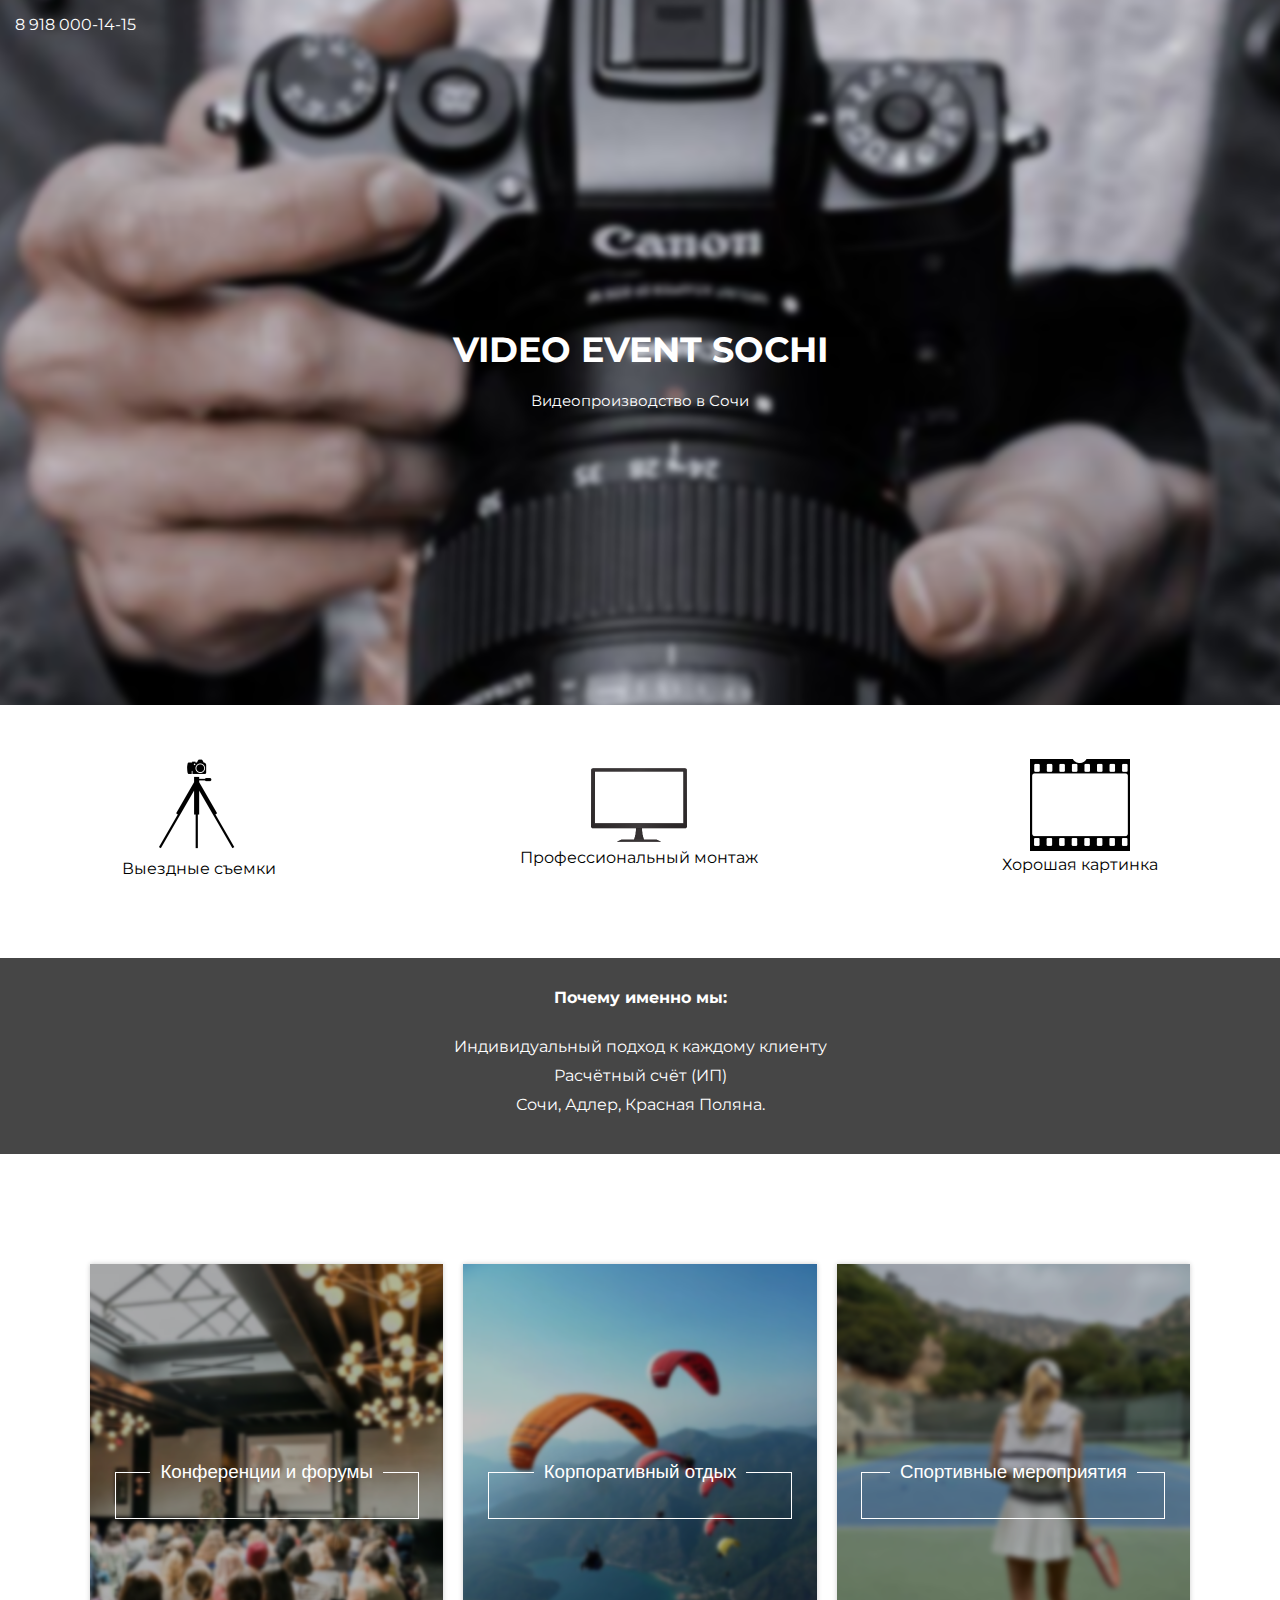
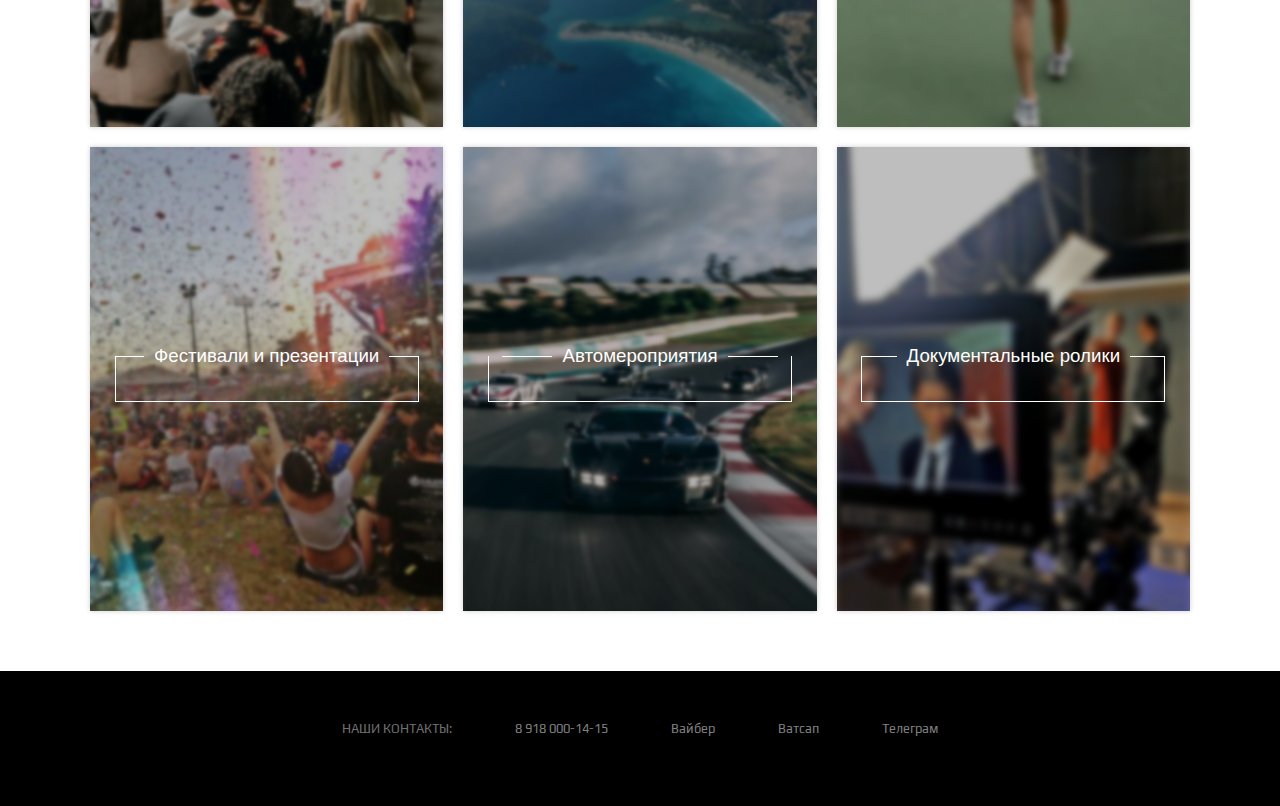
<file: index.html>
<!DOCTYPE html>
<html lang="en">

<head>
    <meta charset="UTF-8">
    <meta http-equiv="X-UA-Compatible" content="IE=edge">
    <meta name="viewport" content="width=device-width, initial-scale=1.0">
    <link rel="stylesheet" href="style.css">
    <link rel="preconnect" href="https://fonts.gstatic.com">
    <link href="https://fonts.googleapis.com/css2?family=Fredoka+One&family=Play&display=swap" rel="stylesheet">
    <link rel="stylesheet" href="https://cdnjs.cloudflare.com/ajax/libs/font-awesome/4.7.0/css/font-awesome.min.css">
    <link rel="preconnect" href="https://fonts.googleapis.com">
    <link rel="preconnect" href="https://fonts.gstatic.com" crossorigin>
    <link href="https://fonts.googleapis.com/css2?family=Montserrat&display=swap" rel="stylesheet">
    <link rel="icon" href="img/logo.png" type="image/png">
    <meta name="keywords" content="Videographer, Video Event, Video Even Sochi, Видеооператор, Видеооператор Сочи,
    Видеограф, видеосьемка, видеосъемка,  видео в сочи, видеограф сочи, съемка сочи, оператор сочи, оператор,  
    оператор на мероприятие, отчетное видео, съёмка отчетов, евент сочи, ивент сочи, бекстейдж, конференция, форум, 
    фотограф сочи, фотосъёмка в сочи, фото видео сочи">
    <meta name="description" content="Видеосъемка в Сочи.">
    <title>Videoeventsochi</title>
</head>
<body>
    <!-- Навигационная панель 
    <div class="nav-bar">
        <div class="contain">
            <div class="nav">
                <div class="nav-logo">
                    <a href="">тут типа лого</a>
                </div>
                <div class="nav-text">
                    <a href="">Главная</a>
                    <a href="" style="margin-left: 10px;">О нас</a>
                    <a href="" style="margin-left: 10px;">Услуги</a>
                    <a href="" style="margin-left: 10px;">Контакты</a>
                </div>
            </div>
        </div>
    </div>
    -->
    <!-- Картинка с названием -->
    <div class="title">
        <p style="padding-top: 15px; padding-left: 15px;"><a href="tel:89180001415">8 918 000-14-15</a></p>
        <div class="title-main">
            <div class="title-main-txt">
                <span><b>VIDEO EVENT SOCHI</b></span>
                <p style="margin-top: 20px;">Видеопроизводство в Сочи</p>
            </div>
        </div>
    </div>
    <!-- Перечень услуг -->
    <div class="features-block">
        <div class="image">
            <span>
                <picture>
                    <img src="img/камера.png" alt="">
                </picture>
                <p>Выездные съемки</p>
            </span>
            <span>
                <picture>
                    <img src="img/монитор.png" alt="">
                </picture>
                <p>Профессиональный монтаж</p>
            </span>
            <span>
                <picture>
                    <img src="img/кинолента.png" alt="">
                </picture>
                <p>Хорошая картинка</p>
            </span>
        </div>
    </div>
    <!-- Плюсы -->
    <div class="pluses">
        <div class="pluses-txt">
            <p style="margin-bottom: 30px;"><b>Почему именно мы:</b></p>
            <p style="margin-bottom: 10px;">Индивидуальный подход к каждому клиенту</p>
            <p style="margin-bottom: 10px;">Расчётный счёт (ИП)</p>
            <p style="margin-bottom: 10px;">Сочи, Адлер, Красная Поляна.</p>
        </div>
    </div>


    <!-- Портфолио -->
    <div class="portfolio-wrap">
        <div class="portfolio-item">
            <div class="portfolio-item-wrap">
                <a href="конференции и форумы/index.html">
                    <img src="img/конференция.png">
                    <div class="portfolio-item-inner">
                        <div class="portfolio-heading">
                            <h3>Конференции и форумы</h3>
                        </div>
                        <ul>
                            <li>Портфолио</li>

                        </ul>
                    </div>
                </a>
            </div>
        </div>

        <div class="portfolio-item">
            <div class="portfolio-item-wrap">
                <a href="корпоративный отдых/index.html">
                    <img src="img/корпоративный отдых.png">
                    <div class="portfolio-item-inner">
                        <div class="portfolio-heading">
                            <h3>Корпоративный отдых</h3>
                        </div>
                        <ul>
                            <li>Портфолио</li>

                        </ul>
                    </div>
                </a>
            </div>
        </div>

        <div class="portfolio-item">
            <div class="portfolio-item-wrap">
                <a href="спортивные мероприятия/index.html">
                    <img src="img/спортивные мероприятия.png">
                    <div class="portfolio-item-inner">
                        <div class="portfolio-heading">
                            <h3>Спортивные мероприятия</h3>
                        </div>
                        <ul>
                            <li>Портфолио</li>

                        </ul>
                    </div>
                </a>
            </div>
        </div>
    </div>


    <div class="portfolio-wrap">
        <div class="portfolio-item">
            <div class="portfolio-item-wrap">
                <a href="фестивали и презентации/index.html">
                    <img src="img/фестивали.png">
                    <div class="portfolio-item-inner">
                        <div class="portfolio-heading">
                            <h3>Фестивали и презентации</h3>
                        </div>
                        <ul>
                            <li>Портфолио</li>

                        </ul>
                    </div>
                </a>
            </div>
        </div>

        <div class="portfolio-item">
            <div class="portfolio-item-wrap">
                <a href="автомероприятия/index.html">
                    <img src="img/автомероприятия.png">
                    <div class="portfolio-item-inner">
                        <div class="portfolio-heading">
                            <h3>Автомероприятия</h3>
                        </div>
                        <ul>
                            <li>Портфолио</li>

                        </ul>
                    </div>
                </a>
            </div>
        </div>

        <div class="portfolio-item">
            <div class="portfolio-item-wrap">
                <a href="документальные ролики/index.html">
                    <img src="img/документальные ролики.png">
                    <div class="portfolio-item-inner">
                        <div class="portfolio-heading">
                            <h3>Документальные ролики</h3>
                        </div>
                        <ul>
                            <li>Портфолио</li>

                        </ul>
                    </div>
                </a>
            </div>
        </div>
    </div>


    <body>
        <footer>
            <div class="footer">
                <div class="row">
                    <ul>
                        <li style="margin-bottom: 20px;">НАШИ КОНТАКТЫ:</li>
                        <li><a href="tel:89180001415">8 918 000-14-15</a></li>
                        <li><a href="#">Вайбер</a></li>
                        <li><a href="#">Ватсап</a></li>
                        <li><a href="#">Телеграм</a></li>
                    </ul>
                </div>
            </div>
        </footer>
    </body>

</html>
</file>
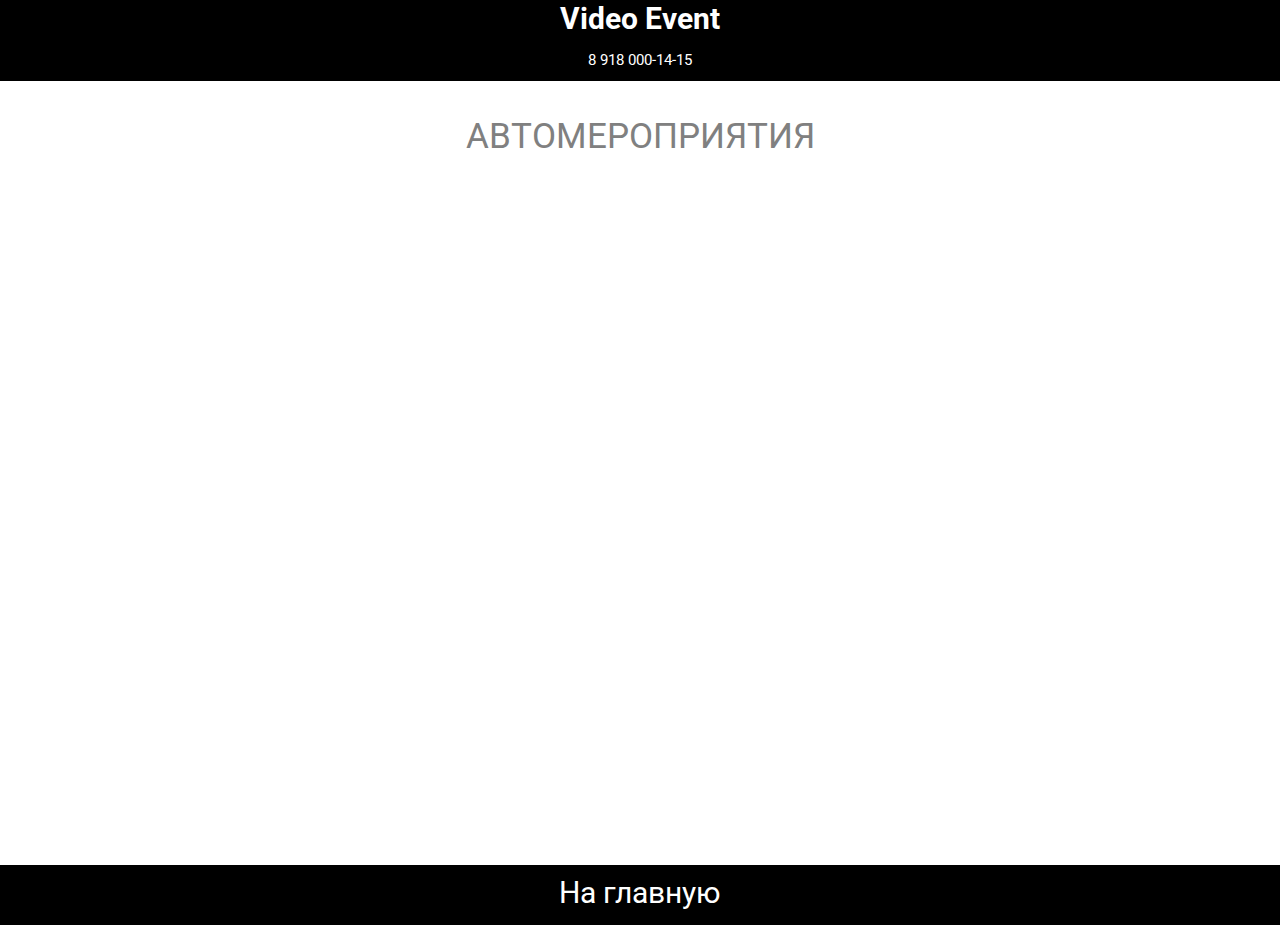
<file: автомероприятия/index.html>
<!DOCTYPE html>
<html lang="en">
<head>
    <meta charset="UTF-8">
    <meta http-equiv="X-UA-Compatible" content="IE=edge">
    <meta name="viewport" content="width=device-width">
    <title>auto-event</title>
    <link rel="stylesheet" href="style.css">
    <link rel="preconnect" href="https://fonts.googleapis.com">
    <link rel="preconnect" href="https://fonts.gstatic.com" crossorigin>
    <link href="https://fonts.googleapis.com/css2?family=Roboto&display=swap" rel="stylesheet">
    
</head>
<body>
    <div class="header">
        <b> Video Event </b>
        <p style="font-size: 15px;">8 918 000-14-15</p>
    </div>

    <div>
        <p style="font-family: 'Roboto', sans-serif; font-size: 35px; text-align: center; color: gray;">АВТОМЕРОПРИЯТИЯ </p>
        <div class="video">
            <div class="video1"><iframe src="https://www.youtube.com/embed/6zsFt4Uz3lM" title="YouTube video player" frameborder="0" allow="accelerometer; autoplay; clipboard-write; encrypted-media; gyroscope; picture-in-picture" allowfullscreen></iframe></div>
            <div class="video2"><iframe src="https://www.youtube.com/embed/AgwT9jI5Nmg" title="YouTube video player" frameborder="0" allow="accelerometer; autoplay; clipboard-write; encrypted-media; gyroscope; picture-in-picture" allowfullscreen></iframe></div>
        </div>
        <div class="video">
            <div class="video1"><iframe src="https://www.youtube.com/embed/pvJ8BNZuOn8" title="YouTube video player" frameborder="0" allow="accelerometer; autoplay; clipboard-write; encrypted-media; gyroscope; picture-in-picture" allowfullscreen></iframe></div>
            <div class="video2"><iframe src="https://www.youtube.com/embed/MUA4OocpaIM" title="YouTube video player" frameborder="0" allow="accelerometer; autoplay; clipboard-write; encrypted-media; gyroscope; picture-in-picture" allowfullscreen></iframe></div>
        </div>
    </div>

    <div class="end">
        <a onclick="history.back(); return false;">На главную</a>
    </div>
</body>
</html>
</file>
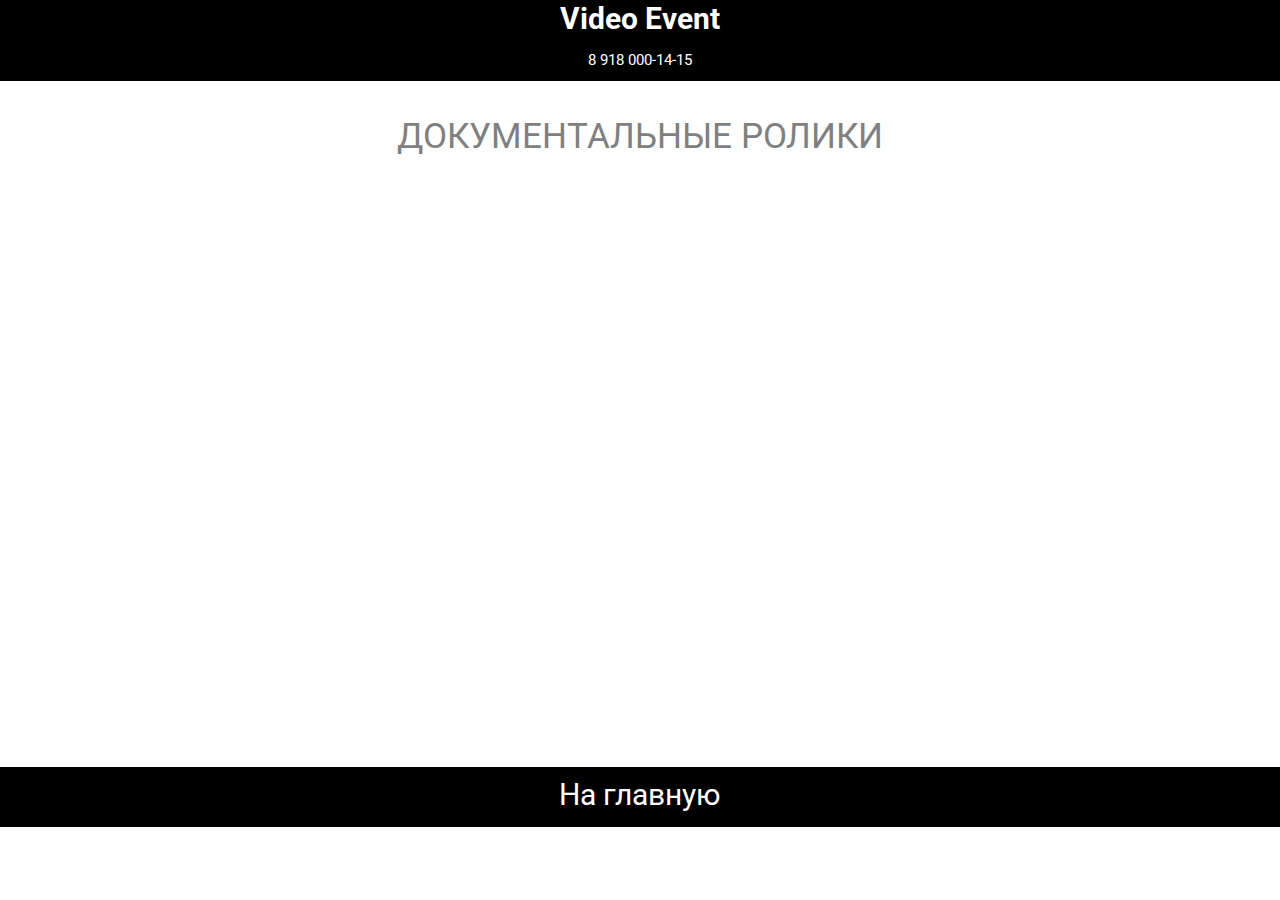
<file: документальные ролики/index.html>
<!DOCTYPE html>
<html lang="en">
<head>
    <meta charset="UTF-8">
    <meta http-equiv="X-UA-Compatible" content="IE=edge">
    <meta name="viewport" content="width=device-width">
    <title>doc-event</title>
    <link rel="stylesheet" href="style.css">
    <link rel="preconnect" href="https://fonts.googleapis.com">
    <link rel="preconnect" href="https://fonts.gstatic.com" crossorigin>
    <link href="https://fonts.googleapis.com/css2?family=Roboto&display=swap" rel="stylesheet">
    
</head>
<body>
    <div class="header">
        <b> Video Event </b>
        <p style="font-size: 15px;">8 918 000-14-15</p>
    </div>

    <div style="margin-bottom: 266px;">
        <p style="font-family: 'Roboto', sans-serif; font-size: 35px; text-align: center; color: gray;">ДОКУМЕНТАЛЬНЫЕ РОЛИКИ</p>
        <div class="video">
            <div class="video1"><iframe src="https://www.youtube.com/embed/60us82OI83E" title="YouTube video player" frameborder="0" allow="accelerometer; autoplay; clipboard-write; encrypted-media; gyroscope; picture-in-picture" allowfullscreen></iframe></div>
            <div class="video2"></div>
        </div>
    </div>

    <div class="end">
        <a onclick="history.back(); return false;">На главную</a>
    </div>
</body>
</html>
</file>
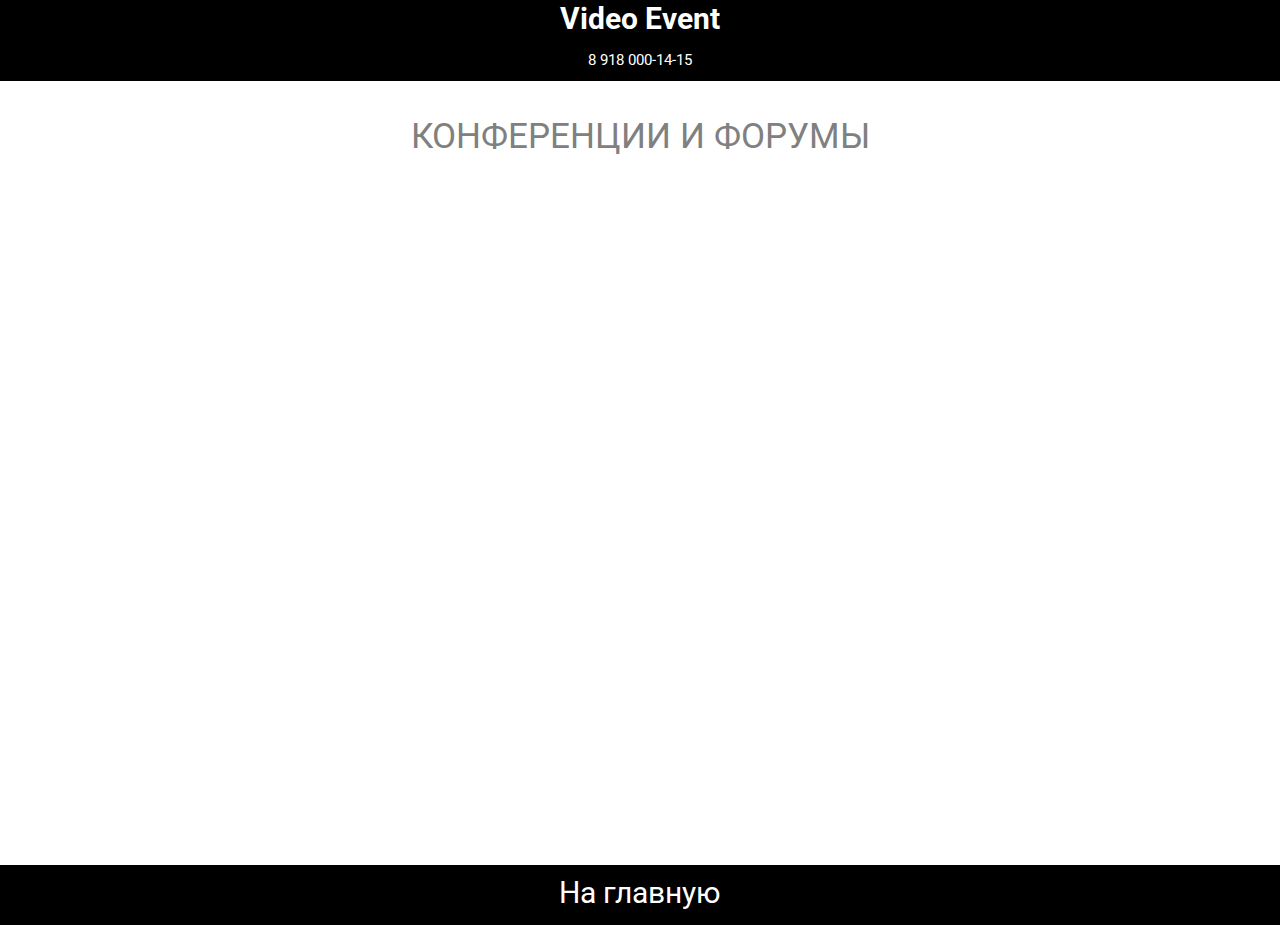
<file: конференции и форумы/index.html>
<!DOCTYPE html>
<html lang="en">
<head>
    <meta charset="UTF-8">
    <meta http-equiv="X-UA-Compatible" content="IE=edge">
    <meta name="viewport" content="width=device-width">
    <title>conf-event</title>
    <link rel="stylesheet" href="style.css">
    <link rel="preconnect" href="https://fonts.googleapis.com">
    <link rel="preconnect" href="https://fonts.gstatic.com" crossorigin>
    <link href="https://fonts.googleapis.com/css2?family=Roboto&display=swap" rel="stylesheet">
    
</head>
<body>
    <div class="header">
        <b> Video Event </b>
        <p style="font-size: 15px;">8 918 000-14-15</p>
    </div>

    <div>
        <p style="font-family: 'Roboto', sans-serif; font-size: 35px; text-align: center; color: gray;">КОНФЕРЕНЦИИ И ФОРУМЫ</p>
        <div class="video">
            <div class="video1"><iframe src="https://www.youtube.com/embed/PwF_7t7sg6E" title="YouTube video player" frameborder="0" allow="accelerometer; autoplay; clipboard-write; encrypted-media; gyroscope; picture-in-picture" allowfullscreen></iframe></div>
            <div class="video2"><iframe src="https://www.youtube.com/embed/FwfPTB41bFY" title="YouTube video player" frameborder="0" allow="accelerometer; autoplay; clipboard-write; encrypted-media; gyroscope; picture-in-picture" allowfullscreen></iframe></div>
        </div>
        <div class="video">
            <div class="video1"><iframe src="https://www.youtube.com/embed/UuvEWRpJK_Y" title="YouTube video player" frameborder="0" allow="accelerometer; autoplay; clipboard-write; encrypted-media; gyroscope; picture-in-picture" allowfullscreen></iframe></div>
            <div class="video2"><iframe src="https://www.youtube.com/embed/SpVK8iKXnTU" title="YouTube video player" frameborder="0" allow="accelerometer; autoplay; clipboard-write; encrypted-media; gyroscope; picture-in-picture" allowfullscreen></iframe></div>
        </div>
    </div>

    <div class="end">
        <a onclick="history.back(); return false;">На главную</a>
    </div>
</body>
</html>
</file>
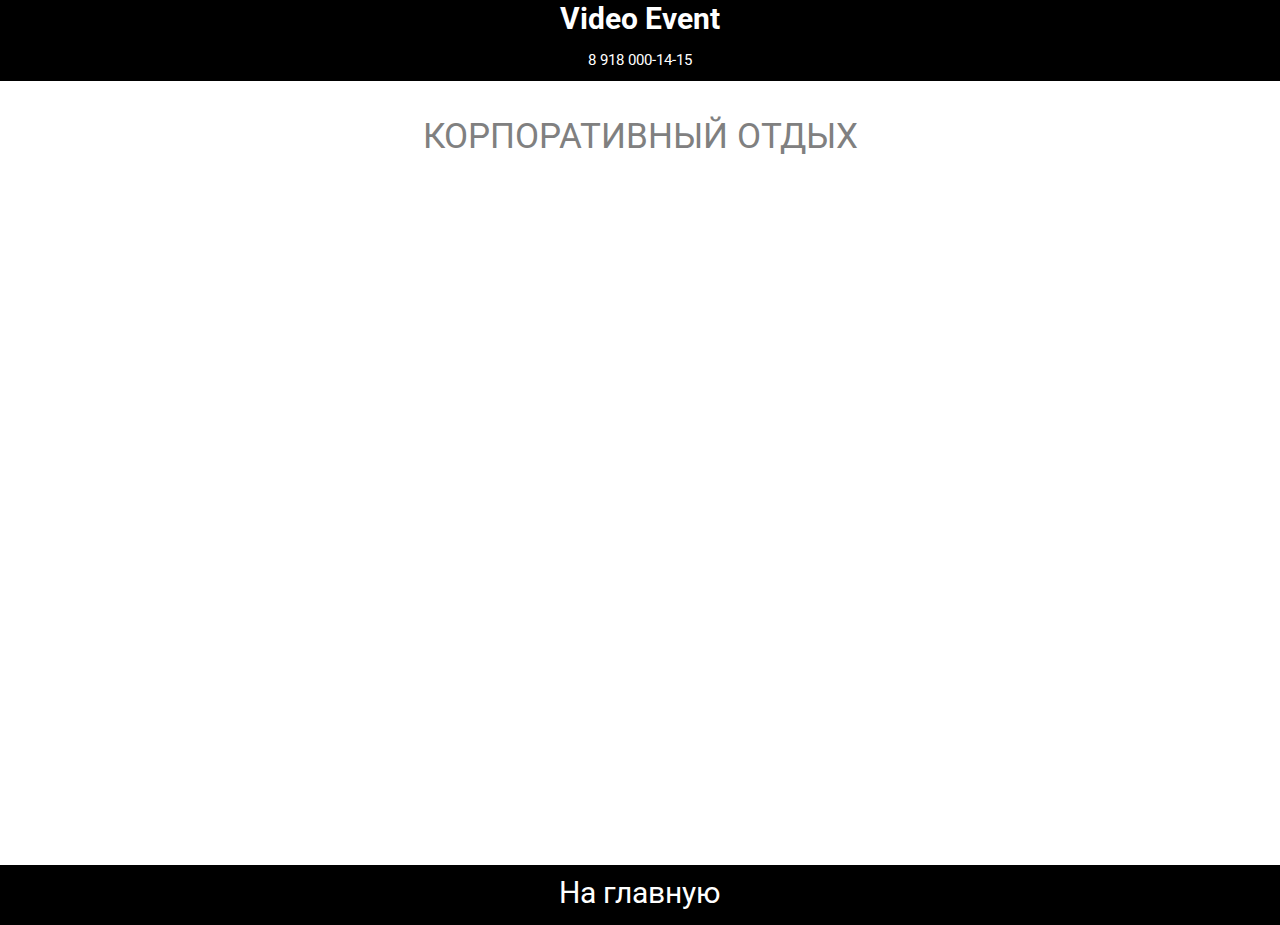
<file: корпоративный отдых/index.html>
<!DOCTYPE html>
<html lang="en">
<head>
    <meta charset="UTF-8">
    <meta http-equiv="X-UA-Compatible" content="IE=edge">
    <meta name="viewport" content="width=device-width">
    <title>corp-event</title>
    <link rel="stylesheet" href="style.css">
    <link rel="preconnect" href="https://fonts.googleapis.com">
    <link rel="preconnect" href="https://fonts.gstatic.com" crossorigin>
    <link href="https://fonts.googleapis.com/css2?family=Roboto&display=swap" rel="stylesheet">
    
</head>
<body>
    <div class="header">
        <b> Video Event </b>
        <p style="font-size: 15px;">8 918 000-14-15</p>
    </div>

    <div>
        <p style="font-family: 'Roboto', sans-serif; font-size: 35px; text-align: center; color: gray;">КОРПОРАТИВНЫЙ ОТДЫХ</p>
        <div class="video">
            <div class="video1"><iframe src="https://www.youtube.com/embed/0JVIwKSuCjc" title="YouTube video player" frameborder="0" allow="accelerometer; autoplay; clipboard-write; encrypted-media; gyroscope; picture-in-picture" allowfullscreen></iframe></div>
            <div class="video2"><iframe src="https://www.youtube.com/embed/rxlo-0lfzUU" title="YouTube video player" frameborder="0" allow="accelerometer; autoplay; clipboard-write; encrypted-media; gyroscope; picture-in-picture" allowfullscreen></iframe></div>
        </div>
        <div class="video">
            <div class="video1"><iframe src="https://www.youtube.com/embed/BPiDqrMm-eQ" title="YouTube video player" frameborder="0" allow="accelerometer; autoplay; clipboard-write; encrypted-media; gyroscope; picture-in-picture" allowfullscreen></iframe></div>
            <div class="video2"><iframe  src="https://www.youtube.com/embed/sfN37SJ2wQ8" title="YouTube video player" frameborder="0" allow="accelerometer; autoplay; clipboard-write; encrypted-media; gyroscope; picture-in-picture" allowfullscreen></iframe></div>
        </div>
    </div>

    <div class="end">
        <a onclick="history.back(); return false;">На главную</a>
    </div>
</body>
</html>
</file>
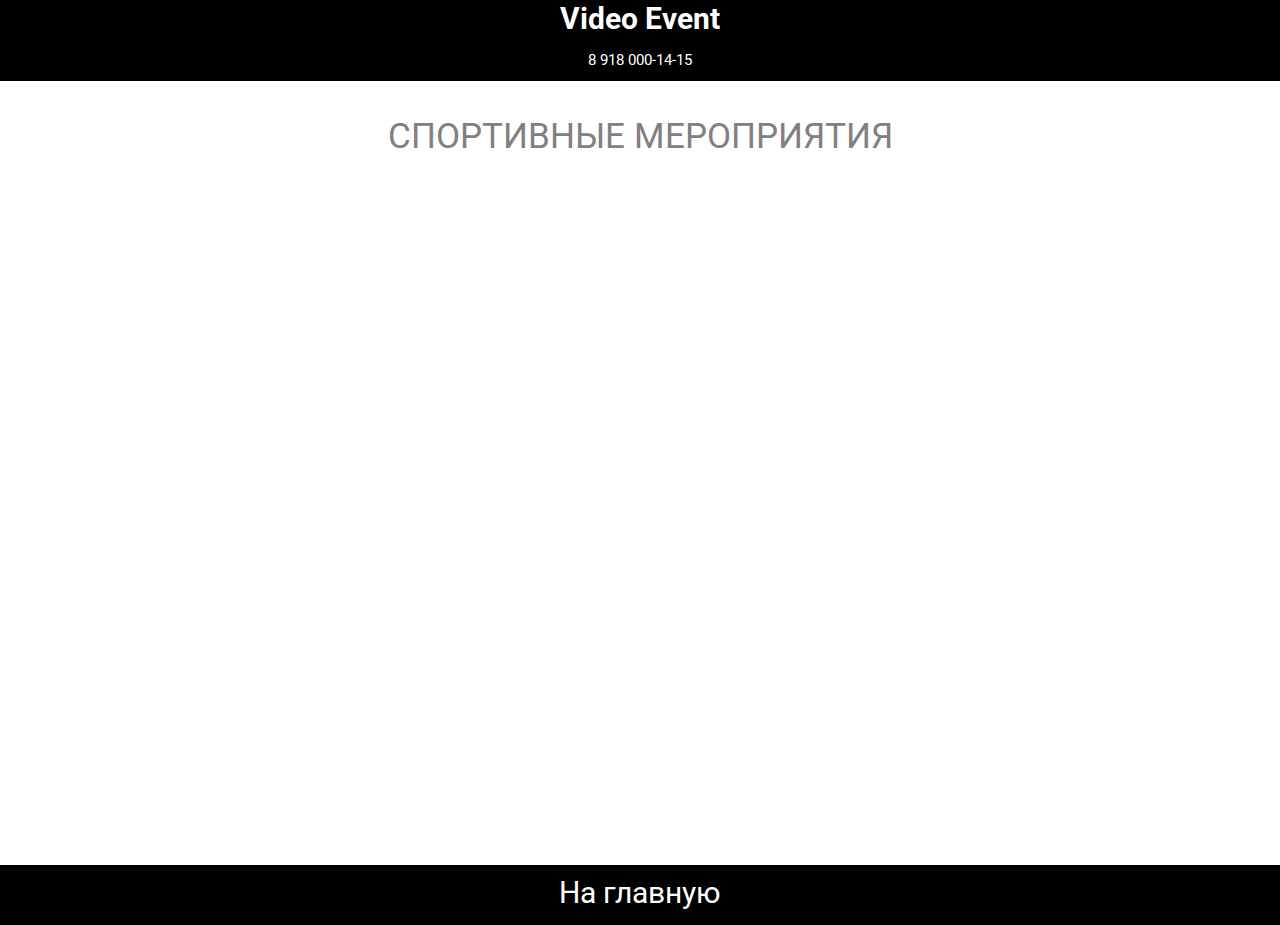
<file: спортивные мероприятия/index.html>
<!DOCTYPE html>
<html lang="en">
<head>
    <meta charset="UTF-8">
    <meta http-equiv="X-UA-Compatible" content="IE=edge">
    <meta name="viewport" content="width=device-width">
    <title>sport-event</title>
    <link rel="stylesheet" href="style.css">
    <link rel="preconnect" href="https://fonts.googleapis.com">
    <link rel="preconnect" href="https://fonts.gstatic.com" crossorigin>
    <link href="https://fonts.googleapis.com/css2?family=Roboto&display=swap" rel="stylesheet">
    
</head>
<body>
    <div class="header">
        <b> Video Event </b>
        <p style="font-size: 15px;">8 918 000-14-15</p>
    </div>

    <div>
        <p style="font-family: 'Roboto', sans-serif; font-size: 35px; text-align: center; color: gray;">СПОРТИВНЫЕ МЕРОПРИЯТИЯ</p>
        <div class="video">
            <div class="video1"><iframe src="https://www.youtube.com/embed/oKflKxfPcFg" title="YouTube video player" frameborder="0" allow="accelerometer; autoplay; clipboard-write; encrypted-media; gyroscope; picture-in-picture" allowfullscreen></iframe></div>
            <div class="video2"><iframe src="https://www.youtube.com/embed/iEVLuqtZZ2E" title="YouTube video player" frameborder="0" allow="accelerometer; autoplay; clipboard-write; encrypted-media; gyroscope; picture-in-picture" allowfullscreen></iframe></div>
        </div>
        <div class="video">
            <div class="video1"><iframe src="https://www.youtube.com/embed/u5q1Va7CXdA" title="YouTube video player" frameborder="0" allow="accelerometer; autoplay; clipboard-write; encrypted-media; gyroscope; picture-in-picture" allowfullscreen></iframe></div>
            <div class="video2"></div>
        </div>
    </div>

    <div class="end">
        <a onclick="history.back(); return false;">На главную</a>
    </div>
</body>
</html>
</file>
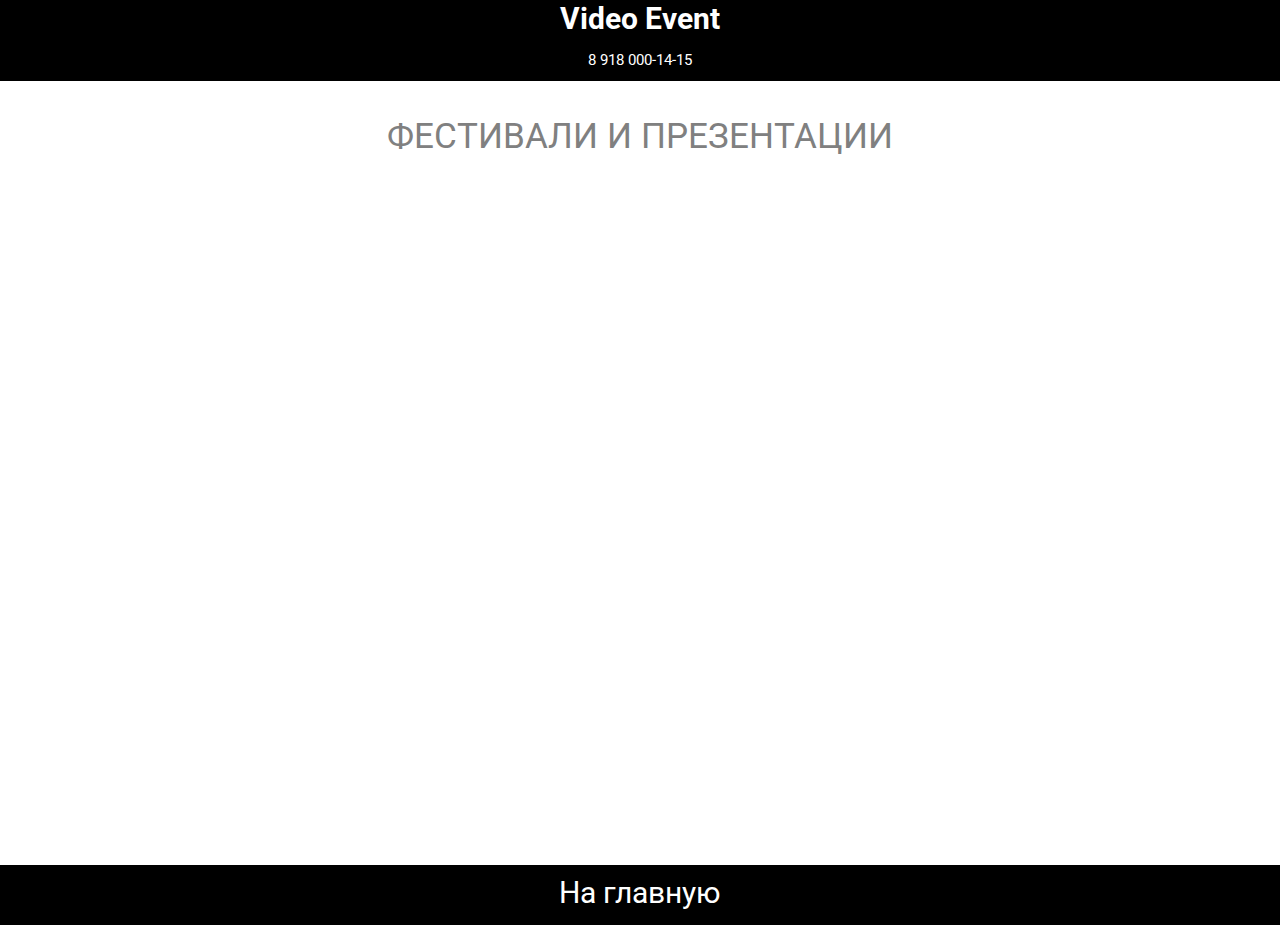
<file: фестивали и презентации/index.html>
<!DOCTYPE html>
<html lang="en">
<head>
    <meta charset="UTF-8">
    <meta http-equiv="X-UA-Compatible" content="IE=edge">
    <meta name="viewport" content="width=device-width">
    <title>fest-event</title>
    <link rel="stylesheet" href="style.css">
    <link rel="preconnect" href="https://fonts.googleapis.com">
    <link rel="preconnect" href="https://fonts.gstatic.com" crossorigin>
    <link href="https://fonts.googleapis.com/css2?family=Roboto&display=swap" rel="stylesheet">
    
</head>
<body>
    <div class="header">
        <b> Video Event </b>
        <p style="font-size: 15px;">8 918 000-14-15</p>
    </div>

    <div>
        <p style="font-family: 'Roboto', sans-serif; font-size: 35px; text-align: center; color: gray;">ФЕСТИВАЛИ И ПРЕЗЕНТАЦИИ</p>
        <div class="video">
            <div class="video1"><iframe src="https://www.youtube.com/embed/kTlNOGVv9wg" title="YouTube video player" frameborder="0" allow="accelerometer; autoplay; clipboard-write; encrypted-media; gyroscope; picture-in-picture" allowfullscreen></iframe></div>
            <div class="video2"><iframe src="https://www.youtube.com/embed/vsZLyt-rd5c" title="YouTube video player" frameborder="0" allow="accelerometer; autoplay; clipboard-write; encrypted-media; gyroscope; picture-in-picture" allowfullscreen></iframe></div>
        </div>
        <div class="video">
            <div class="video1"><iframe src="https://www.youtube.com/embed/FELVBOV5vWM" title="YouTube video player" frameborder="0" allow="accelerometer; autoplay; clipboard-write; encrypted-media; gyroscope; picture-in-picture" allowfullscreen></iframe></div>
            <div class="video2"></div>
        </div>
    </div>

    <div class="end">
        <a onclick="history.back(); return false;">На главную</a>
    </div>
</body>
</html>
</file>
<file: style.css>
body{
    margin: 0px;
    padding: 0px;
    font-family: 'Montserrat', sans-serif;
}
/* Навигационная панель */
.nav-bar{
    background-color: black;
}
.nav{
    display: flex;
    justify-content: space-between;
    padding-top: 10px;
    padding-bottom: 10px;
}
.contain{
    max-width: 1440px;
    margin-left: auto;
    margin-right: auto;
}
a{
    text-decoration: none;
    color: white;
}
a:hover{
    color: gray;
}
/* Картинка и название */
.title {
    background-image: url(img/фон.png);      
    background-position: center center;      
    background-repeat: no-repeat;      
    background-attachment: fixed;      
    background-size: cover;      
    background-color: #464646;
}
.title-main {
    text-align: center;
    padding-top: 23%;
    padding-bottom: 23%;
}
.title-main-txt>span {
    color: white;
    font-size: 35px;
}
.title-main-txt>p {
    color: white;
    font-size: 15px;
}
/* Перечень услуг */
.image {
    display: grid;
    grid-template-columns: max-content max-content max-content;
    align-items: center;
    justify-content: space-around;
}
.features-block {
    margin-top: 50px;
    margin-bottom: 30px;
    
}
.features-block span {
    display: grid;
    justify-items: center;
    
    background-color: white;
}
.features-block span img {
    width: 100px;
    height: auto;
}
/* Плюсы */
.pluses{
    background-image: url(img/фон.png);      
    background-position: center center;      
    background-repeat: no-repeat;      
    background-attachment: fixed;      
    background-size: cover;      
    background-color: #464646;
    text-align: center;
    margin-bottom: 100px;
    margin-top: 80px;
    
}
.pluses-txt{
    padding-top: 30px;
    padding-bottom: 30px;
    color: white;
}



/* Портфолио */
* {
    margin: 0;
    padding: 0;
    box-sizing: border-box;
 }
 .portfolio-wrap {
    max-width: 1120px;
    margin: 0 auto;
    display: flex;
    justify-content: center;
    flex-wrap: wrap;
 }
 .portfolio-item {
    padding: 10px;
 }
 .portfolio-item a {
    display: block;
    text-decoration: none;
    color: white;
 }
 .portfolio-item-wrap {
    position: relative;
    overflow: hidden;
    text-align: center;
    box-shadow: 0 0 5px rgba(0, 0, 0, .2);
    background: black;
    color: white;
 }
 .portfolio-item img {
    display: block;
    width: 100%;
    opacity: .75;
    transition: .5s ease-in-out;
 }
 .portfolio-item-inner {
    position: absolute;
    top: 45%;
    left: 7%;
    right: 7%;
    bottom: 45%;
    border: 1px solid white;
    border-width: 0 1px 1px;
    transition: .4s ease-in-out;
 }
 .portfolio-heading {
    overflow: hidden;
    transform: translateY(-50%);
 }
 .portfolio-heading h3 {
    font-family: 'Pattaya', sans-serif;
    font-weight: normal;
    display: table;
    margin: 0 auto;
    padding: 0 10px;
    position: relative;
 }
 .portfolio-heading h3:before, .portfolio-heading h3:after {
    content: "";
    position: absolute;
    top: 50%;
    width: 50px;
    height: 1px;
    background: white;
 }
 .portfolio-heading h3:before {
    left: -50px;
 }
 .portfolio-heading h3:after {
    right: -50px;
 }
 .portfolio-item-inner ul {
    position: absolute;
    top: 50%;
    width: 100%;
    transform: translateY(-50%);
    padding: 0 20px;
    opacity: 0;
    list-style: none;
    font-family: 'Raleway', sans-serif;
    transition: .4s ease-in-out;
 }
 .portfolio-item-inner li {
    position: relative;
    font-size: 12px;
    padding: 10px 0;
    margin-bottom: 4px;
 }
 .portfolio-item-inner li:after {
    content: "";
    position: absolute;
    left: 50%;
    margin-left: -2px;
    bottom: -4px;
    width: 4px;
    height: 4px;
    border-radius: 50%;
    background: white;
    box-shadow: 10px 0 0 white, -10px 0 0 white;
 }
 .portfolio-item-inner li:last-child:after {
    content: none;
 }
 .portfolio-item:hover img {
    opacity: 0.45;
    transform: scale(1.1);
 }
 .portfolio-item:hover .portfolio-item-inner {
    top: 7%;
    bottom: 7%;
 }
 .portfolio-item:hover ul {
    opacity: 1;
    transition-delay: .5s;
 }
 @media (min-width: 530px) {
    .portfolio-item {
       flex-basis: 50%;
       flex-shrink: 0;
    }
 }
 @media (min-width: 768px) {
    .portfolio-item {
       flex-basis: 33.333333333%;
    }
    
 }
 @media (max-width: 768px) {
    .image {
        display: block;
    }
    .image>span {
        margin-top: 50px;
    }
 }



 body{
    margin:0;
    overflow-x:hidden;
    }
    
    .footer{
    background: black;
    padding:30px 0px;
    font-family: 'Play', sans-serif;
    text-align:center;
    margin-top: 50px;
    }
    
    .row{
    width:100%;
    margin:1% 0%;
    padding:0.6% 0%;
    color:rgb(112, 112, 112);
    font-size:0.8em;
    }
    
    .row a{
    text-decoration:none;
    color:gray;
    transition:0.3s;
    }
    
    .footer .row a:hover{
    color:white;
    }
    
    .footer .row ul{
    width:100%;
    }
    
    .footer .row ul li{
    display:inline-block;
    margin:0px 30px;
    }
    
    .footer .row a i{
    font-size:2em;
    margin:0% 1%;
    }
    
    @media (max-width:720px){
    .footer{
    text-align:center;
    padding:5%;
    }
    .footer .row ul li{
    display:block;
    margin:10px 0px;
    text-align:center;
    }
    .footer .row a i{
    margin:0% 3%;
    }
    }
</file>
<file: автомероприятия/style.css>
body {
    margin: 0px;
    padding: 0px;
}
.header {
    font-family: 'Roboto', sans-serif;
    font-size: 30px;
    color: white;
    background-color: black;
    height: 80px;
    text-align: center;
    padding-top: 1px;
    
}
iframe {
    width: 500px;
    height: 300px;
    margin-left: 50px;
}
.video {
    margin-top: 50px;
    display: flex;
    margin-left: 30px;
    margin-bottom: 50px;
}
.end {

    font-family: 'Roboto', sans-serif;
    font-size: 30px;
    color: white;
    background-color: black;
    height: 50px;
    text-align: center;
    padding-top: 10px;
    
}
a {
    color: white;
    text-decoration: none;
    cursor: pointer;
}
a:hover {
    color: gray;
}
@media (max-width:1920px) {
      .header {
        max-width: 1920px;
      }
      .video {
        margin-left: 400px;
      }
    }
@media (max-width:1500px) {
    .header {
        max-width: 1500px;
      }
      .video {
        margin-left: 0px;
        margin-bottom: 20px;
        display: flex;
        margin-left: 150px;
    }
    iframe {
        margin: 0px;
        max-width: 600px;
        max-height: 250px;
        margin-bottom: 40px;
        margin-right: 50px;
    }
}

@media (max-width:1148px) {
    
      .header {
        max-width: 1148px;
      }
      .video {
        margin-left: 0px;
        margin-bottom: 20px;
        display: block;
        text-align: center;
    }
    iframe {
        margin: 0px;
        max-width: 1148px;
        max-height: 574px;
        margin-bottom: 40px;
        margin-right: 0px;
    }
}
@media (max-width:992px) {

    .header {
        max-width: 992px;
      }
      .video {
        margin-left: 0px;
        margin-bottom: 20px;
        display: block;
    }
    iframe {
        margin: 0px;
        max-width: 992px;
        max-height: 496px;
        margin-bottom: 40px;
    }
}
@media (max-width:1024px) {
    .header {
        max-width: 1024px;
      }
      .video {
        margin-left: 0px;
        margin-bottom: 20px;
        display: block;
        text-align: center;
    }
    iframe {
        margin: 0px;
        max-width: 1024px;
        max-height: 512px;
        margin-bottom: 40px;
    }
}
@media (max-width:768px) {
    .header {
        max-width: 768px;
      }
      .video {
        margin-left: 0px;
        margin-bottom: 20px;
        display: block;
    }
    iframe {
        margin: 0px;
        max-width: 768px;
        max-height: 384px;
        margin-bottom: 40px;
    }
}
@media (max-width:480px) {

    .header {
        max-width: 480px;
      }
    .video {
        margin-left: 0px;
        margin-bottom: 20px;
        display: block;
    }
    iframe {
        margin: 0px;
        max-width: 420px;
        max-height: 240px;
        margin-bottom: 40px;
    }
}
@media (max-width:410px) {

      .header {
        max-width: 410px;
      }

    .video {
        margin-left: 0px;
        margin-bottom: 20px;
        display: block;
    }
    iframe {
        margin: 0px;
        max-width: 290px;
        max-height: 150px;
        margin-bottom: 40px;
    }
}
@media (max-width:320px) {

      .header {
        max-width: 320px;
      }

    .video {
        margin-left: 0px;
        margin-bottom: 20px;
        display: block;
    }
    iframe {
        margin: 0px;
        max-width: 280px;
        max-height: 160px;
        margin-bottom: 40px;
    }
}
</file>
<file: документальные ролики/style.css>
body {
    margin: 0px;
    padding: 0px;
}
.header {
    font-family: 'Roboto', sans-serif;
    font-size: 30px;
    color: white;
    background-color: black;
    height: 80px;
    text-align: center;
    padding-top: 1px;
    
}
iframe {
    width: 500px;
    height: 300px;
    margin-left: 50px;
}
.video {
    margin-top: 50px;
    display: flex;
    margin-left: 30px;
    margin-bottom: 50px;
}
.end {

    font-family: 'Roboto', sans-serif;
    font-size: 30px;
    color: white;
    background-color: black;
    height: 50px;
    text-align: center;
    padding-top: 10px;
    
}
a {
    color: white;
    text-decoration: none;
    cursor: pointer;
}
a:hover {
    color: gray;
}
@media (max-width:1920px) {
      .header {
        max-width: 1920px;
      }
      .video {
        margin-left: 400px;
      }
    }
@media (max-width:1500px) {
    .header {
        max-width: 1500px;
      }
      .video {
        margin-left: 0px;
        margin-bottom: 20px;
        display: flex;
        margin-left: 150px;
    }
    iframe {
        margin: 0px;
        max-width: 600px;
        max-height: 250px;
        margin-bottom: 40px;
        margin-right: 50px;
    }
}

@media (max-width:1148px) {
    
      .header {
        max-width: 1148px;
      }
      .video {
        margin-left: 0px;
        margin-bottom: 20px;
        display: block;
        text-align: center;
    }
    iframe {
        margin: 0px;
        max-width: 1148px;
        max-height: 574px;
        margin-bottom: 40px;
        margin-right: 0px;
    }
}
@media (max-width:992px) {

    .header {
        max-width: 992px;
      }
      .video {
        margin-left: 0px;
        margin-bottom: 20px;
        display: block;
    }
    iframe {
        margin: 0px;
        max-width: 992px;
        max-height: 496px;
        margin-bottom: 40px;
    }
}
@media (max-width:1024px) {
    .header {
        max-width: 1024px;
      }
      .video {
        margin-left: 0px;
        margin-bottom: 20px;
        display: block;
        text-align: center;
    }
    iframe {
        margin: 0px;
        max-width: 1024px;
        max-height: 512px;
        margin-bottom: 40px;
    }
}
@media (max-width:768px) {
    .header {
        max-width: 768px;
      }
      .video {
        margin-left: 0px;
        margin-bottom: 20px;
        display: block;
    }
    iframe {
        margin: 0px;
        max-width: 768px;
        max-height: 384px;
        margin-bottom: 40px;
    }
}
@media (max-width:480px) {

    .header {
        max-width: 480px;
      }
    .video {
        margin-left: 0px;
        margin-bottom: 20px;
        display: block;
    }
    iframe {
        margin: 0px;
        max-width: 420px;
        max-height: 240px;
        margin-bottom: 40px;
    }
}
@media (max-width:410px) {

      .header {
        max-width: 410px;
      }

    .video {
        margin-left: 0px;
        margin-bottom: 20px;
        display: block;
    }
    iframe {
        margin: 0px;
        max-width: 290px;
        max-height: 150px;
        margin-bottom: 40px;
    }
}
@media (max-width:320px) {

      .header {
        max-width: 320px;
      }

    .video {
        margin-left: 0px;
        margin-bottom: 20px;
        display: block;
    }
    iframe {
        margin: 0px;
        max-width: 280px;
        max-height: 160px;
        margin-bottom: 40px;
    }
}
</file>
<file: конференции и форумы/style.css>
body {
    margin: 0px;
    padding: 0px;
}
.header {
    font-family: 'Roboto', sans-serif;
    font-size: 30px;
    color: white;
    background-color: black;
    height: 80px;
    text-align: center;
    padding-top: 1px;
    
}
iframe {
    width: 500px;
    height: 300px;
    margin-left: 50px;
}
.video {
    margin-top: 50px;
    display: flex;
    margin-left: 30px;
    margin-bottom: 50px;
}
.end {

    font-family: 'Roboto', sans-serif;
    font-size: 30px;
    color: white;
    background-color: black;
    height: 50px;
    text-align: center;
    padding-top: 10px;
    
}
a {
    color: white;
    text-decoration: none;
    cursor: pointer;
}
a:hover {
    color: gray;
}
@media (max-width:1920px) {
      .header {
        max-width: 1920px;
      }
      .video {
        margin-left: 400px;
      }
    }
@media (max-width:1500px) {
    .header {
        max-width: 1500px;
      }
      .video {
        margin-left: 0px;
        margin-bottom: 20px;
        display: flex;
        margin-left: 150px;
    }
    iframe {
        margin: 0px;
        max-width: 600px;
        max-height: 250px;
        margin-bottom: 40px;
        margin-right: 50px;
    }
}

@media (max-width:1148px) {
    
      .header {
        max-width: 1148px;
      }
      .video {
        margin-left: 0px;
        margin-bottom: 20px;
        display: block;
        text-align: center;
    }
    iframe {
        margin: 0px;
        max-width: 1148px;
        max-height: 574px;
        margin-bottom: 40px;
        margin-right: 0px;
    }
}
@media (max-width:992px) {

    .header {
        max-width: 992px;
      }
      .video {
        margin-left: 0px;
        margin-bottom: 20px;
        display: block;
    }
    iframe {
        margin: 0px;
        max-width: 992px;
        max-height: 496px;
        margin-bottom: 40px;
    }
}
@media (max-width:1024px) {
    .header {
        max-width: 1024px;
      }
      .video {
        margin-left: 0px;
        margin-bottom: 20px;
        display: block;
        text-align: center;
    }
    iframe {
        margin: 0px;
        max-width: 1024px;
        max-height: 512px;
        margin-bottom: 40px;
    }
}
@media (max-width:768px) {
    .header {
        max-width: 768px;
      }
      .video {
        margin-left: 0px;
        margin-bottom: 20px;
        display: block;
    }
    iframe {
        margin: 0px;
        max-width: 768px;
        max-height: 384px;
        margin-bottom: 40px;
    }
}
@media (max-width:480px) {

    .header {
        max-width: 480px;
      }
    .video {
        margin-left: 0px;
        margin-bottom: 20px;
        display: block;
    }
    iframe {
        margin: 0px;
        max-width: 420px;
        max-height: 240px;
        margin-bottom: 40px;
    }
}
@media (max-width:410px) {

      .header {
        max-width: 410px;
      }

    .video {
        margin-left: 0px;
        margin-bottom: 20px;
        display: block;
    }
    iframe {
        margin: 0px;
        max-width: 290px;
        max-height: 150px;
        margin-bottom: 40px;
    }
}
@media (max-width:320px) {

      .header {
        max-width: 320px;
      }

    .video {
        margin-left: 0px;
        margin-bottom: 20px;
        display: block;
    }
    iframe {
        margin: 0px;
        max-width: 280px;
        max-height: 160px;
        margin-bottom: 40px;
    }
}
</file>
<file: корпоративный отдых/style.css>
body {
    margin: 0px;
    padding: 0px;
}
.header {
    font-family: 'Roboto', sans-serif;
    font-size: 30px;
    color: white;
    background-color: black;
    height: 80px;
    text-align: center;
    padding-top: 1px;
    
}
iframe {
    width: 500px;
    height: 300px;
    margin-left: 50px;
}
.video {
    margin-top: 50px;
    display: flex;
    margin-left: 30px;
    margin-bottom: 50px;
}
.end {

    font-family: 'Roboto', sans-serif;
    font-size: 30px;
    color: white;
    background-color: black;
    height: 50px;
    text-align: center;
    padding-top: 10px;
    
}
a {
    color: white;
    text-decoration: none;
    cursor: pointer;
}
a:hover {
    color: gray;
}
@media (max-width:1920px) {
      .header {
        max-width: 1920px;
      }
      .video {
        margin-left: 400px;
      }
    }
@media (max-width:1500px) {
    .header {
        max-width: 1500px;
      }
      .video {
        margin-left: 0px;
        margin-bottom: 20px;
        display: flex;
        margin-left: 150px;
    }
    iframe {
        margin: 0px;
        max-width: 600px;
        max-height: 250px;
        margin-bottom: 40px;
        margin-right: 50px;
    }
}

@media (max-width:1148px) {
    
      .header {
        max-width: 1148px;
      }
      .video {
        margin-left: 0px;
        margin-bottom: 20px;
        display: block;
        text-align: center;
    }
    iframe {
        margin: 0px;
        max-width: 1148px;
        max-height: 574px;
        margin-bottom: 40px;
        margin-right: 0px;
    }
}
@media (max-width:992px) {

    .header {
        max-width: 992px;
      }
      .video {
        margin-left: 0px;
        margin-bottom: 20px;
        display: block;
    }
    iframe {
        margin: 0px;
        max-width: 992px;
        max-height: 496px;
        margin-bottom: 40px;
    }
}
@media (max-width:1024px) {
    .header {
        max-width: 1024px;
      }
      .video {
        margin-left: 0px;
        margin-bottom: 20px;
        display: block;
        text-align: center;
    }
    iframe {
        margin: 0px;
        max-width: 1024px;
        max-height: 512px;
        margin-bottom: 40px;
    }
}
@media (max-width:768px) {
    .header {
        max-width: 768px;
      }
      .video {
        margin-left: 0px;
        margin-bottom: 20px;
        display: block;
    }
    iframe {
        margin: 0px;
        max-width: 768px;
        max-height: 384px;
        margin-bottom: 40px;
    }
}
@media (max-width:480px) {

    .header {
        max-width: 480px;
      }
    .video {
        margin-left: 0px;
        margin-bottom: 20px;
        display: block;
    }
    iframe {
        margin: 0px;
        max-width: 420px;
        max-height: 240px;
        margin-bottom: 40px;
    }
}
@media (max-width:410px) {

      .header {
        max-width: 410px;
      }

    .video {
        margin-left: 0px;
        margin-bottom: 20px;
        display: block;
    }
    iframe {
        margin: 0px;
        max-width: 290px;
        max-height: 150px;
        margin-bottom: 40px;
    }
}
@media (max-width:320px) {

      .header {
        max-width: 320px;
      }

    .video {
        margin-left: 0px;
        margin-bottom: 20px;
        display: block;
    }
    iframe {
        margin: 0px;
        max-width: 280px;
        max-height: 160px;
        margin-bottom: 40px;
    }
}
</file>
<file: спортивные мероприятия/style.css>
body {
    margin: 0px;
    padding: 0px;
}
.header {
    font-family: 'Roboto', sans-serif;
    font-size: 30px;
    color: white;
    background-color: black;
    height: 80px;
    text-align: center;
    padding-top: 1px;
    
}
iframe {
    width: 500px;
    height: 300px;
    margin-left: 50px;
}
.video {
    margin-top: 50px;
    display: flex;
    margin-left: 30px;
    margin-bottom: 50px;
}
.end {

    font-family: 'Roboto', sans-serif;
    font-size: 30px;
    color: white;
    background-color: black;
    height: 50px;
    text-align: center;
    padding-top: 10px;
    
}
a {
    color: white;
    text-decoration: none;
    cursor: pointer;
}
a:hover {
    color: gray;
}
@media (max-width:1920px) {
      .header {
        max-width: 1920px;
      }
      .video {
        margin-left: 400px;
      }
    }
@media (max-width:1500px) {
    .header {
        max-width: 1500px;
      }
      .video {
        margin-left: 0px;
        margin-bottom: 20px;
        display: flex;
        margin-left: 150px;
    }
    iframe {
        margin: 0px;
        max-width: 600px;
        max-height: 250px;
        margin-bottom: 40px;
        margin-right: 50px;
    }
}

@media (max-width:1148px) {
    
      .header {
        max-width: 1148px;
      }
      .video {
        margin-left: 0px;
        margin-bottom: 20px;
        display: block;
        text-align: center;
    }
    iframe {
        margin: 0px;
        max-width: 1148px;
        max-height: 574px;
        margin-bottom: 40px;
        margin-right: 0px;
    }
}
@media (max-width:992px) {

    .header {
        max-width: 992px;
      }
      .video {
        margin-left: 0px;
        margin-bottom: 20px;
        display: block;
    }
    iframe {
        margin: 0px;
        max-width: 992px;
        max-height: 496px;
        margin-bottom: 40px;
    }
}
@media (max-width:1024px) {
    .header {
        max-width: 1024px;
      }
      .video {
        margin-left: 0px;
        margin-bottom: 20px;
        display: block;
        text-align: center;
    }
    iframe {
        margin: 0px;
        max-width: 1024px;
        max-height: 512px;
        margin-bottom: 40px;
    }
}
@media (max-width:768px) {
    .header {
        max-width: 768px;
      }
      .video {
        margin-left: 0px;
        margin-bottom: 20px;
        display: block;
    }
    iframe {
        margin: 0px;
        max-width: 768px;
        max-height: 384px;
        margin-bottom: 40px;
    }
}
@media (max-width:480px) {

    .header {
        max-width: 480px;
      }
    .video {
        margin-left: 0px;
        margin-bottom: 20px;
        display: block;
    }
    iframe {
        margin: 0px;
        max-width: 420px;
        max-height: 240px;
        margin-bottom: 40px;
    }
}
@media (max-width:410px) {

      .header {
        max-width: 410px;
      }

    .video {
        margin-left: 0px;
        margin-bottom: 20px;
        display: block;
    }
    iframe {
        margin: 0px;
        max-width: 290px;
        max-height: 150px;
        margin-bottom: 40px;
    }
}
@media (max-width:320px) {

      .header {
        max-width: 320px;
      }

    .video {
        margin-left: 0px;
        margin-bottom: 20px;
        display: block;
    }
    iframe {
        margin: 0px;
        max-width: 280px;
        max-height: 160px;
        margin-bottom: 40px;
    }
}
</file>
<file: фестивали и презентации/style.css>
body {
    margin: 0px;
    padding: 0px;
}
.header {
    font-family: 'Roboto', sans-serif;
    font-size: 30px;
    color: white;
    background-color: black;
    height: 80px;
    text-align: center;
    padding-top: 1px;
    
}
iframe {
    width: 500px;
    height: 300px;
    margin-left: 50px;
}
.video {
    margin-top: 50px;
    display: flex;
    margin-left: 30px;
    margin-bottom: 50px;
}
.end {

    font-family: 'Roboto', sans-serif;
    font-size: 30px;
    color: white;
    background-color: black;
    height: 50px;
    text-align: center;
    padding-top: 10px;
    
}
a {
    color: white;
    text-decoration: none;
    cursor: pointer;
}
a:hover {
    color: gray;
}
@media (max-width:1920px) {
      .header {
        max-width: 1920px;
      }
      .video {
        margin-left: 400px;
      }
    }
@media (max-width:1500px) {
    .header {
        max-width: 1500px;
      }
      .video {
        margin-left: 0px;
        margin-bottom: 20px;
        display: flex;
        margin-left: 150px;
    }
    iframe {
        margin: 0px;
        max-width: 600px;
        max-height: 250px;
        margin-bottom: 40px;
        margin-right: 50px;
    }
}

@media (max-width:1148px) {
    
      .header {
        max-width: 1148px;
      }
      .video {
        margin-left: 0px;
        margin-bottom: 20px;
        display: block;
        text-align: center;
    }
    iframe {
        margin: 0px;
        max-width: 1148px;
        max-height: 574px;
        margin-bottom: 40px;
        margin-right: 0px;
    }
}
@media (max-width:992px) {

    .header {
        max-width: 992px;
      }
      .video {
        margin-left: 0px;
        margin-bottom: 20px;
        display: block;
    }
    iframe {
        margin: 0px;
        max-width: 992px;
        max-height: 496px;
        margin-bottom: 40px;
    }
}
@media (max-width:1024px) {
    .header {
        max-width: 1024px;
      }
      .video {
        margin-left: 0px;
        margin-bottom: 20px;
        display: block;
        text-align: center;
    }
    iframe {
        margin: 0px;
        max-width: 1024px;
        max-height: 512px;
        margin-bottom: 40px;
    }
}
@media (max-width:768px) {
    .header {
        max-width: 768px;
      }
      .video {
        margin-left: 0px;
        margin-bottom: 20px;
        display: block;
    }
    iframe {
        margin: 0px;
        max-width: 768px;
        max-height: 384px;
        margin-bottom: 40px;
    }
}
@media (max-width:480px) {

    .header {
        max-width: 480px;
      }
    .video {
        margin-left: 0px;
        margin-bottom: 20px;
        display: block;
    }
    iframe {
        margin: 0px;
        max-width: 420px;
        max-height: 240px;
        margin-bottom: 40px;
    }
}
@media (max-width:410px) {

      .header {
        max-width: 410px;
      }

    .video {
        margin-left: 0px;
        margin-bottom: 20px;
        display: block;
    }
    iframe {
        margin: 0px;
        max-width: 290px;
        max-height: 150px;
        margin-bottom: 40px;
    }
}
@media (max-width:320px) {

      .header {
        max-width: 320px;
      }

    .video {
        margin-left: 0px;
        margin-bottom: 20px;
        display: block;
    }
    iframe {
        margin: 0px;
        max-width: 280px;
        max-height: 160px;
        margin-bottom: 40px;
    }
}
</file>
